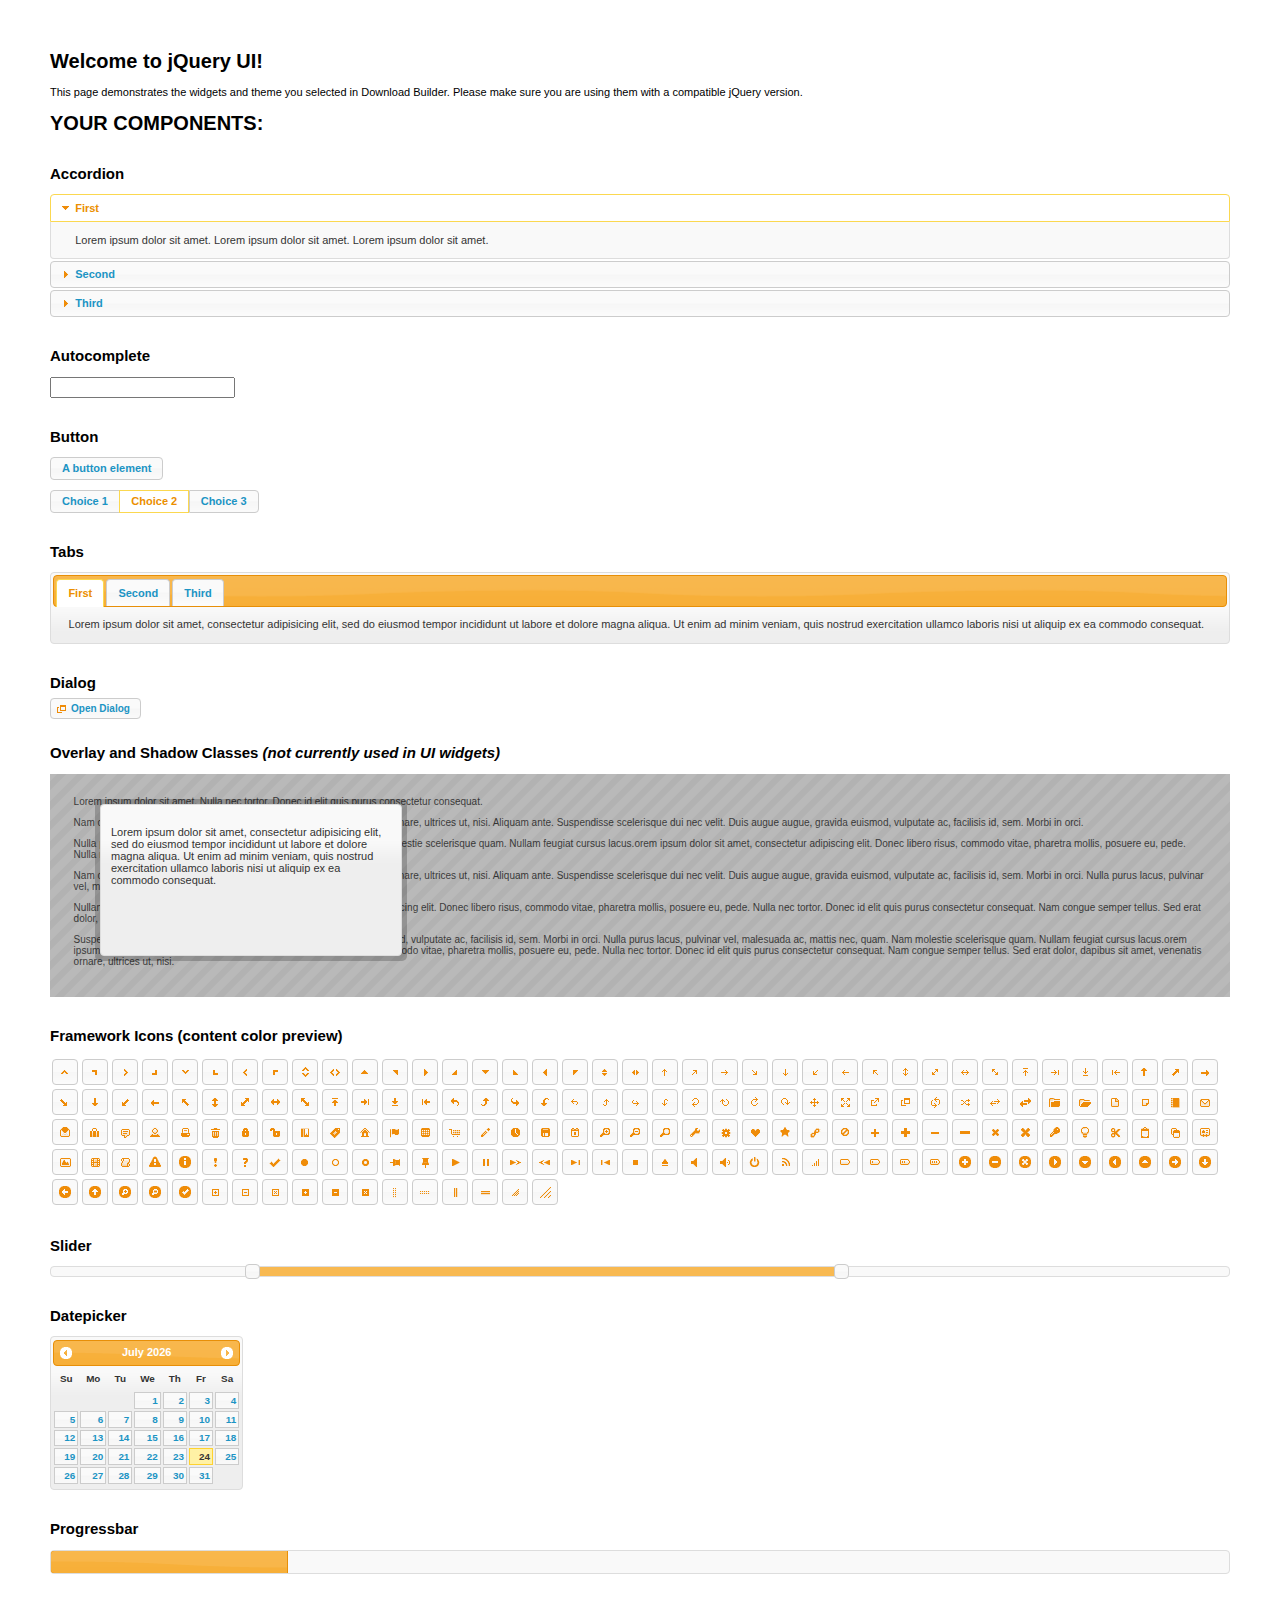
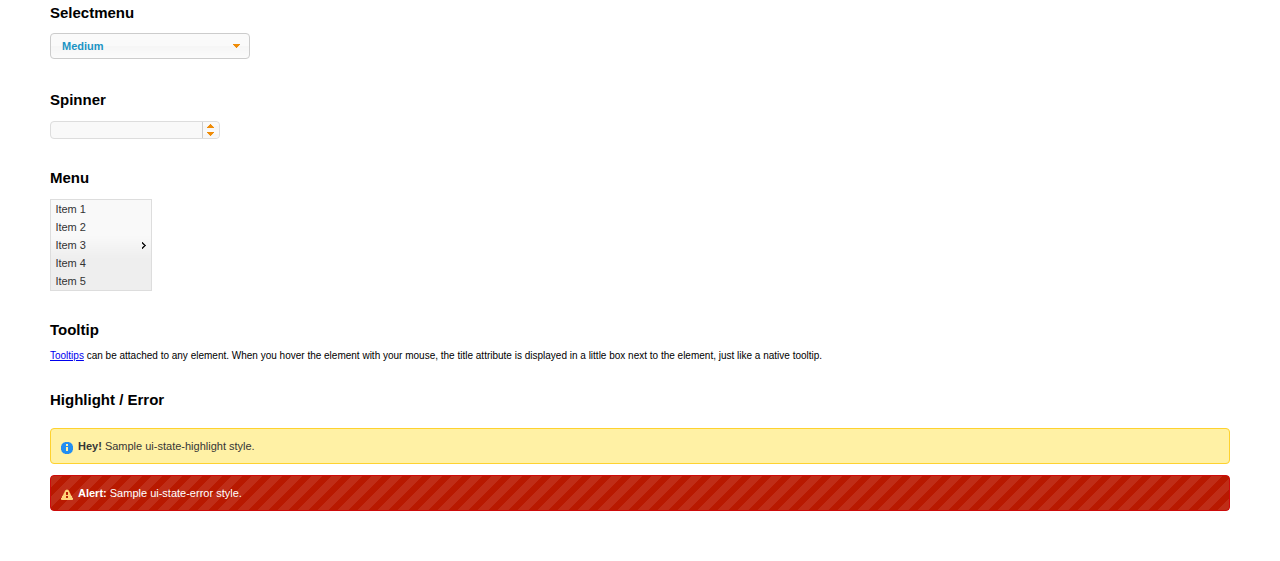
<file: js/jquery-ui/index.html>
<!doctype html>
<html lang="us">
<head>
	<meta charset="utf-8">
	<title>jQuery UI Example Page</title>
	<link href="jquery-ui.css" rel="stylesheet">
	<style>
	body{
		font: 62.5% "Trebuchet MS", sans-serif;
		margin: 50px;
	}
	.demoHeaders {
		margin-top: 2em;
	}
	#dialog-link {
		padding: .4em 1em .4em 20px;
		text-decoration: none;
		position: relative;
	}
	#dialog-link span.ui-icon {
		margin: 0 5px 0 0;
		position: absolute;
		left: .2em;
		top: 50%;
		margin-top: -8px;
	}
	#icons {
		margin: 0;
		padding: 0;
	}
	#icons li {
		margin: 2px;
		position: relative;
		padding: 4px 0;
		cursor: pointer;
		float: left;
		list-style: none;
	}
	#icons span.ui-icon {
		float: left;
		margin: 0 4px;
	}
	.fakewindowcontain .ui-widget-overlay {
		position: absolute;
	}
	select {
		width: 200px;
	}
	</style>
</head>
<body>

<h1>Welcome to jQuery UI!</h1>

<div class="ui-widget">
	<p>This page demonstrates the widgets and theme you selected in Download Builder. Please make sure you are using them with a compatible jQuery version.</p>
</div>

<h1>YOUR COMPONENTS:</h1>


<!-- Accordion -->
<h2 class="demoHeaders">Accordion</h2>
<div id="accordion">
	<h3>First</h3>
	<div>Lorem ipsum dolor sit amet. Lorem ipsum dolor sit amet. Lorem ipsum dolor sit amet.</div>
	<h3>Second</h3>
	<div>Phasellus mattis tincidunt nibh.</div>
	<h3>Third</h3>
	<div>Nam dui erat, auctor a, dignissim quis.</div>
</div>



<!-- Autocomplete -->
<h2 class="demoHeaders">Autocomplete</h2>
<div>
	<input id="autocomplete" title="type &quot;a&quot;">
</div>



<!-- Button -->
<h2 class="demoHeaders">Button</h2>
<button id="button">A button element</button>
<form style="margin-top: 1em;">
	<div id="radioset">
		<input type="radio" id="radio1" name="radio"><label for="radio1">Choice 1</label>
		<input type="radio" id="radio2" name="radio" checked="checked"><label for="radio2">Choice 2</label>
		<input type="radio" id="radio3" name="radio"><label for="radio3">Choice 3</label>
	</div>
</form>



<!-- Tabs -->
<h2 class="demoHeaders">Tabs</h2>
<div id="tabs">
	<ul>
		<li><a href="#tabs-1">First</a></li>
		<li><a href="#tabs-2">Second</a></li>
		<li><a href="#tabs-3">Third</a></li>
	</ul>
	<div id="tabs-1">Lorem ipsum dolor sit amet, consectetur adipisicing elit, sed do eiusmod tempor incididunt ut labore et dolore magna aliqua. Ut enim ad minim veniam, quis nostrud exercitation ullamco laboris nisi ut aliquip ex ea commodo consequat.</div>
	<div id="tabs-2">Phasellus mattis tincidunt nibh. Cras orci urna, blandit id, pretium vel, aliquet ornare, felis. Maecenas scelerisque sem non nisl. Fusce sed lorem in enim dictum bibendum.</div>
	<div id="tabs-3">Nam dui erat, auctor a, dignissim quis, sollicitudin eu, felis. Pellentesque nisi urna, interdum eget, sagittis et, consequat vestibulum, lacus. Mauris porttitor ullamcorper augue.</div>
</div>



<!-- Dialog NOTE: Dialog is not generated by UI in this demo so it can be visually styled in themeroller-->
<h2 class="demoHeaders">Dialog</h2>
<p><a href="#" id="dialog-link" class="ui-state-default ui-corner-all"><span class="ui-icon ui-icon-newwin"></span>Open Dialog</a></p>

<h2 class="demoHeaders">Overlay and Shadow Classes <em>(not currently used in UI widgets)</em></h2>
<div style="position: relative; width: 96%; height: 200px; padding:1% 2%; overflow:hidden;" class="fakewindowcontain">
	<p>Lorem ipsum dolor sit amet,  Nulla nec tortor. Donec id elit quis purus consectetur consequat. </p><p>Nam congue semper tellus. Sed erat dolor, dapibus sit amet, venenatis ornare, ultrices ut, nisi. Aliquam ante. Suspendisse scelerisque dui nec velit. Duis augue augue, gravida euismod, vulputate ac, facilisis id, sem. Morbi in orci. </p><p>Nulla purus lacus, pulvinar vel, malesuada ac, mattis nec, quam. Nam molestie scelerisque quam. Nullam feugiat cursus lacus.orem ipsum dolor sit amet, consectetur adipiscing elit. Donec libero risus, commodo vitae, pharetra mollis, posuere eu, pede. Nulla nec tortor. Donec id elit quis purus consectetur consequat. </p><p>Nam congue semper tellus. Sed erat dolor, dapibus sit amet, venenatis ornare, ultrices ut, nisi. Aliquam ante. Suspendisse scelerisque dui nec velit. Duis augue augue, gravida euismod, vulputate ac, facilisis id, sem. Morbi in orci. Nulla purus lacus, pulvinar vel, malesuada ac, mattis nec, quam. Nam molestie scelerisque quam. </p><p>Nullam feugiat cursus lacus.orem ipsum dolor sit amet, consectetur adipiscing elit. Donec libero risus, commodo vitae, pharetra mollis, posuere eu, pede. Nulla nec tortor. Donec id elit quis purus consectetur consequat. Nam congue semper tellus. Sed erat dolor, dapibus sit amet, venenatis ornare, ultrices ut, nisi. Aliquam ante. </p><p>Suspendisse scelerisque dui nec velit. Duis augue augue, gravida euismod, vulputate ac, facilisis id, sem. Morbi in orci. Nulla purus lacus, pulvinar vel, malesuada ac, mattis nec, quam. Nam molestie scelerisque quam. Nullam feugiat cursus lacus.orem ipsum dolor sit amet, consectetur adipiscing elit. Donec libero risus, commodo vitae, pharetra mollis, posuere eu, pede. Nulla nec tortor. Donec id elit quis purus consectetur consequat. Nam congue semper tellus. Sed erat dolor, dapibus sit amet, venenatis ornare, ultrices ut, nisi. </p>

	<!-- ui-dialog -->
	<div class="ui-overlay"><div class="ui-widget-overlay"></div><div class="ui-widget-shadow ui-corner-all" style="width: 302px; height: 152px; position: absolute; left: 50px; top: 30px;"></div></div>
	<div style="position: absolute; width: 280px; height: 130px;left: 50px; top: 30px; padding: 10px;" class="ui-widget ui-widget-content ui-corner-all">
		<div class="ui-dialog-content ui-widget-content" style="background: none; border: 0;">
			<p>Lorem ipsum dolor sit amet, consectetur adipisicing elit, sed do eiusmod tempor incididunt ut labore et dolore magna aliqua. Ut enim ad minim veniam, quis nostrud exercitation ullamco laboris nisi ut aliquip ex ea commodo consequat.</p>
		</div>
	</div>

</div>

<!-- ui-dialog -->
<div id="dialog" title="Dialog Title">
	<p>Lorem ipsum dolor sit amet, consectetur adipisicing elit, sed do eiusmod tempor incididunt ut labore et dolore magna aliqua. Ut enim ad minim veniam, quis nostrud exercitation ullamco laboris nisi ut aliquip ex ea commodo consequat.</p>
</div>



<h2 class="demoHeaders">Framework Icons (content color preview)</h2>
<ul id="icons" class="ui-widget ui-helper-clearfix">
	<li class="ui-state-default ui-corner-all" title=".ui-icon-carat-1-n"><span class="ui-icon ui-icon-carat-1-n"></span></li>
	<li class="ui-state-default ui-corner-all" title=".ui-icon-carat-1-ne"><span class="ui-icon ui-icon-carat-1-ne"></span></li>
	<li class="ui-state-default ui-corner-all" title=".ui-icon-carat-1-e"><span class="ui-icon ui-icon-carat-1-e"></span></li>
	<li class="ui-state-default ui-corner-all" title=".ui-icon-carat-1-se"><span class="ui-icon ui-icon-carat-1-se"></span></li>
	<li class="ui-state-default ui-corner-all" title=".ui-icon-carat-1-s"><span class="ui-icon ui-icon-carat-1-s"></span></li>
	<li class="ui-state-default ui-corner-all" title=".ui-icon-carat-1-sw"><span class="ui-icon ui-icon-carat-1-sw"></span></li>
	<li class="ui-state-default ui-corner-all" title=".ui-icon-carat-1-w"><span class="ui-icon ui-icon-carat-1-w"></span></li>
	<li class="ui-state-default ui-corner-all" title=".ui-icon-carat-1-nw"><span class="ui-icon ui-icon-carat-1-nw"></span></li>
	<li class="ui-state-default ui-corner-all" title=".ui-icon-carat-2-n-s"><span class="ui-icon ui-icon-carat-2-n-s"></span></li>
	<li class="ui-state-default ui-corner-all" title=".ui-icon-carat-2-e-w"><span class="ui-icon ui-icon-carat-2-e-w"></span></li>
	<li class="ui-state-default ui-corner-all" title=".ui-icon-triangle-1-n"><span class="ui-icon ui-icon-triangle-1-n"></span></li>
	<li class="ui-state-default ui-corner-all" title=".ui-icon-triangle-1-ne"><span class="ui-icon ui-icon-triangle-1-ne"></span></li>
	<li class="ui-state-default ui-corner-all" title=".ui-icon-triangle-1-e"><span class="ui-icon ui-icon-triangle-1-e"></span></li>
	<li class="ui-state-default ui-corner-all" title=".ui-icon-triangle-1-se"><span class="ui-icon ui-icon-triangle-1-se"></span></li>
	<li class="ui-state-default ui-corner-all" title=".ui-icon-triangle-1-s"><span class="ui-icon ui-icon-triangle-1-s"></span></li>
	<li class="ui-state-default ui-corner-all" title=".ui-icon-triangle-1-sw"><span class="ui-icon ui-icon-triangle-1-sw"></span></li>
	<li class="ui-state-default ui-corner-all" title=".ui-icon-triangle-1-w"><span class="ui-icon ui-icon-triangle-1-w"></span></li>
	<li class="ui-state-default ui-corner-all" title=".ui-icon-triangle-1-nw"><span class="ui-icon ui-icon-triangle-1-nw"></span></li>
	<li class="ui-state-default ui-corner-all" title=".ui-icon-triangle-2-n-s"><span class="ui-icon ui-icon-triangle-2-n-s"></span></li>
	<li class="ui-state-default ui-corner-all" title=".ui-icon-triangle-2-e-w"><span class="ui-icon ui-icon-triangle-2-e-w"></span></li>
	<li class="ui-state-default ui-corner-all" title=".ui-icon-arrow-1-n"><span class="ui-icon ui-icon-arrow-1-n"></span></li>
	<li class="ui-state-default ui-corner-all" title=".ui-icon-arrow-1-ne"><span class="ui-icon ui-icon-arrow-1-ne"></span></li>
	<li class="ui-state-default ui-corner-all" title=".ui-icon-arrow-1-e"><span class="ui-icon ui-icon-arrow-1-e"></span></li>
	<li class="ui-state-default ui-corner-all" title=".ui-icon-arrow-1-se"><span class="ui-icon ui-icon-arrow-1-se"></span></li>
	<li class="ui-state-default ui-corner-all" title=".ui-icon-arrow-1-s"><span class="ui-icon ui-icon-arrow-1-s"></span></li>
	<li class="ui-state-default ui-corner-all" title=".ui-icon-arrow-1-sw"><span class="ui-icon ui-icon-arrow-1-sw"></span></li>
	<li class="ui-state-default ui-corner-all" title=".ui-icon-arrow-1-w"><span class="ui-icon ui-icon-arrow-1-w"></span></li>
	<li class="ui-state-default ui-corner-all" title=".ui-icon-arrow-1-nw"><span class="ui-icon ui-icon-arrow-1-nw"></span></li>
	<li class="ui-state-default ui-corner-all" title=".ui-icon-arrow-2-n-s"><span class="ui-icon ui-icon-arrow-2-n-s"></span></li>
	<li class="ui-state-default ui-corner-all" title=".ui-icon-arrow-2-ne-sw"><span class="ui-icon ui-icon-arrow-2-ne-sw"></span></li>
	<li class="ui-state-default ui-corner-all" title=".ui-icon-arrow-2-e-w"><span class="ui-icon ui-icon-arrow-2-e-w"></span></li>
	<li class="ui-state-default ui-corner-all" title=".ui-icon-arrow-2-se-nw"><span class="ui-icon ui-icon-arrow-2-se-nw"></span></li>
	<li class="ui-state-default ui-corner-all" title=".ui-icon-arrowstop-1-n"><span class="ui-icon ui-icon-arrowstop-1-n"></span></li>
	<li class="ui-state-default ui-corner-all" title=".ui-icon-arrowstop-1-e"><span class="ui-icon ui-icon-arrowstop-1-e"></span></li>
	<li class="ui-state-default ui-corner-all" title=".ui-icon-arrowstop-1-s"><span class="ui-icon ui-icon-arrowstop-1-s"></span></li>
	<li class="ui-state-default ui-corner-all" title=".ui-icon-arrowstop-1-w"><span class="ui-icon ui-icon-arrowstop-1-w"></span></li>
	<li class="ui-state-default ui-corner-all" title=".ui-icon-arrowthick-1-n"><span class="ui-icon ui-icon-arrowthick-1-n"></span></li>
	<li class="ui-state-default ui-corner-all" title=".ui-icon-arrowthick-1-ne"><span class="ui-icon ui-icon-arrowthick-1-ne"></span></li>
	<li class="ui-state-default ui-corner-all" title=".ui-icon-arrowthick-1-e"><span class="ui-icon ui-icon-arrowthick-1-e"></span></li>
	<li class="ui-state-default ui-corner-all" title=".ui-icon-arrowthick-1-se"><span class="ui-icon ui-icon-arrowthick-1-se"></span></li>
	<li class="ui-state-default ui-corner-all" title=".ui-icon-arrowthick-1-s"><span class="ui-icon ui-icon-arrowthick-1-s"></span></li>
	<li class="ui-state-default ui-corner-all" title=".ui-icon-arrowthick-1-sw"><span class="ui-icon ui-icon-arrowthick-1-sw"></span></li>
	<li class="ui-state-default ui-corner-all" title=".ui-icon-arrowthick-1-w"><span class="ui-icon ui-icon-arrowthick-1-w"></span></li>
	<li class="ui-state-default ui-corner-all" title=".ui-icon-arrowthick-1-nw"><span class="ui-icon ui-icon-arrowthick-1-nw"></span></li>
	<li class="ui-state-default ui-corner-all" title=".ui-icon-arrowthick-2-n-s"><span class="ui-icon ui-icon-arrowthick-2-n-s"></span></li>
	<li class="ui-state-default ui-corner-all" title=".ui-icon-arrowthick-2-ne-sw"><span class="ui-icon ui-icon-arrowthick-2-ne-sw"></span></li>
	<li class="ui-state-default ui-corner-all" title=".ui-icon-arrowthick-2-e-w"><span class="ui-icon ui-icon-arrowthick-2-e-w"></span></li>
	<li class="ui-state-default ui-corner-all" title=".ui-icon-arrowthick-2-se-nw"><span class="ui-icon ui-icon-arrowthick-2-se-nw"></span></li>
	<li class="ui-state-default ui-corner-all" title=".ui-icon-arrowthickstop-1-n"><span class="ui-icon ui-icon-arrowthickstop-1-n"></span></li>
	<li class="ui-state-default ui-corner-all" title=".ui-icon-arrowthickstop-1-e"><span class="ui-icon ui-icon-arrowthickstop-1-e"></span></li>
	<li class="ui-state-default ui-corner-all" title=".ui-icon-arrowthickstop-1-s"><span class="ui-icon ui-icon-arrowthickstop-1-s"></span></li>
	<li class="ui-state-default ui-corner-all" title=".ui-icon-arrowthickstop-1-w"><span class="ui-icon ui-icon-arrowthickstop-1-w"></span></li>
	<li class="ui-state-default ui-corner-all" title=".ui-icon-arrowreturnthick-1-w"><span class="ui-icon ui-icon-arrowreturnthick-1-w"></span></li>
	<li class="ui-state-default ui-corner-all" title=".ui-icon-arrowreturnthick-1-n"><span class="ui-icon ui-icon-arrowreturnthick-1-n"></span></li>
	<li class="ui-state-default ui-corner-all" title=".ui-icon-arrowreturnthick-1-e"><span class="ui-icon ui-icon-arrowreturnthick-1-e"></span></li>
	<li class="ui-state-default ui-corner-all" title=".ui-icon-arrowreturnthick-1-s"><span class="ui-icon ui-icon-arrowreturnthick-1-s"></span></li>
	<li class="ui-state-default ui-corner-all" title=".ui-icon-arrowreturn-1-w"><span class="ui-icon ui-icon-arrowreturn-1-w"></span></li>
	<li class="ui-state-default ui-corner-all" title=".ui-icon-arrowreturn-1-n"><span class="ui-icon ui-icon-arrowreturn-1-n"></span></li>
	<li class="ui-state-default ui-corner-all" title=".ui-icon-arrowreturn-1-e"><span class="ui-icon ui-icon-arrowreturn-1-e"></span></li>
	<li class="ui-state-default ui-corner-all" title=".ui-icon-arrowreturn-1-s"><span class="ui-icon ui-icon-arrowreturn-1-s"></span></li>
	<li class="ui-state-default ui-corner-all" title=".ui-icon-arrowrefresh-1-w"><span class="ui-icon ui-icon-arrowrefresh-1-w"></span></li>
	<li class="ui-state-default ui-corner-all" title=".ui-icon-arrowrefresh-1-n"><span class="ui-icon ui-icon-arrowrefresh-1-n"></span></li>
	<li class="ui-state-default ui-corner-all" title=".ui-icon-arrowrefresh-1-e"><span class="ui-icon ui-icon-arrowrefresh-1-e"></span></li>
	<li class="ui-state-default ui-corner-all" title=".ui-icon-arrowrefresh-1-s"><span class="ui-icon ui-icon-arrowrefresh-1-s"></span></li>
	<li class="ui-state-default ui-corner-all" title=".ui-icon-arrow-4"><span class="ui-icon ui-icon-arrow-4"></span></li>
	<li class="ui-state-default ui-corner-all" title=".ui-icon-arrow-4-diag"><span class="ui-icon ui-icon-arrow-4-diag"></span></li>
	<li class="ui-state-default ui-corner-all" title=".ui-icon-extlink"><span class="ui-icon ui-icon-extlink"></span></li>
	<li class="ui-state-default ui-corner-all" title=".ui-icon-newwin"><span class="ui-icon ui-icon-newwin"></span></li>
	<li class="ui-state-default ui-corner-all" title=".ui-icon-refresh"><span class="ui-icon ui-icon-refresh"></span></li>
	<li class="ui-state-default ui-corner-all" title=".ui-icon-shuffle"><span class="ui-icon ui-icon-shuffle"></span></li>
	<li class="ui-state-default ui-corner-all" title=".ui-icon-transfer-e-w"><span class="ui-icon ui-icon-transfer-e-w"></span></li>
	<li class="ui-state-default ui-corner-all" title=".ui-icon-transferthick-e-w"><span class="ui-icon ui-icon-transferthick-e-w"></span></li>
	<li class="ui-state-default ui-corner-all" title=".ui-icon-folder-collapsed"><span class="ui-icon ui-icon-folder-collapsed"></span></li>
	<li class="ui-state-default ui-corner-all" title=".ui-icon-folder-open"><span class="ui-icon ui-icon-folder-open"></span></li>
	<li class="ui-state-default ui-corner-all" title=".ui-icon-document"><span class="ui-icon ui-icon-document"></span></li>
	<li class="ui-state-default ui-corner-all" title=".ui-icon-document-b"><span class="ui-icon ui-icon-document-b"></span></li>
	<li class="ui-state-default ui-corner-all" title=".ui-icon-note"><span class="ui-icon ui-icon-note"></span></li>
	<li class="ui-state-default ui-corner-all" title=".ui-icon-mail-closed"><span class="ui-icon ui-icon-mail-closed"></span></li>
	<li class="ui-state-default ui-corner-all" title=".ui-icon-mail-open"><span class="ui-icon ui-icon-mail-open"></span></li>
	<li class="ui-state-default ui-corner-all" title=".ui-icon-suitcase"><span class="ui-icon ui-icon-suitcase"></span></li>
	<li class="ui-state-default ui-corner-all" title=".ui-icon-comment"><span class="ui-icon ui-icon-comment"></span></li>
	<li class="ui-state-default ui-corner-all" title=".ui-icon-person"><span class="ui-icon ui-icon-person"></span></li>
	<li class="ui-state-default ui-corner-all" title=".ui-icon-print"><span class="ui-icon ui-icon-print"></span></li>
	<li class="ui-state-default ui-corner-all" title=".ui-icon-trash"><span class="ui-icon ui-icon-trash"></span></li>
	<li class="ui-state-default ui-corner-all" title=".ui-icon-locked"><span class="ui-icon ui-icon-locked"></span></li>
	<li class="ui-state-default ui-corner-all" title=".ui-icon-unlocked"><span class="ui-icon ui-icon-unlocked"></span></li>
	<li class="ui-state-default ui-corner-all" title=".ui-icon-bookmark"><span class="ui-icon ui-icon-bookmark"></span></li>
	<li class="ui-state-default ui-corner-all" title=".ui-icon-tag"><span class="ui-icon ui-icon-tag"></span></li>
	<li class="ui-state-default ui-corner-all" title=".ui-icon-home"><span class="ui-icon ui-icon-home"></span></li>
	<li class="ui-state-default ui-corner-all" title=".ui-icon-flag"><span class="ui-icon ui-icon-flag"></span></li>
	<li class="ui-state-default ui-corner-all" title=".ui-icon-calculator"><span class="ui-icon ui-icon-calculator"></span></li>
	<li class="ui-state-default ui-corner-all" title=".ui-icon-cart"><span class="ui-icon ui-icon-cart"></span></li>
	<li class="ui-state-default ui-corner-all" title=".ui-icon-pencil"><span class="ui-icon ui-icon-pencil"></span></li>
	<li class="ui-state-default ui-corner-all" title=".ui-icon-clock"><span class="ui-icon ui-icon-clock"></span></li>
	<li class="ui-state-default ui-corner-all" title=".ui-icon-disk"><span class="ui-icon ui-icon-disk"></span></li>
	<li class="ui-state-default ui-corner-all" title=".ui-icon-calendar"><span class="ui-icon ui-icon-calendar"></span></li>
	<li class="ui-state-default ui-corner-all" title=".ui-icon-zoomin"><span class="ui-icon ui-icon-zoomin"></span></li>
	<li class="ui-state-default ui-corner-all" title=".ui-icon-zoomout"><span class="ui-icon ui-icon-zoomout"></span></li>
	<li class="ui-state-default ui-corner-all" title=".ui-icon-search"><span class="ui-icon ui-icon-search"></span></li>
	<li class="ui-state-default ui-corner-all" title=".ui-icon-wrench"><span class="ui-icon ui-icon-wrench"></span></li>
	<li class="ui-state-default ui-corner-all" title=".ui-icon-gear"><span class="ui-icon ui-icon-gear"></span></li>
	<li class="ui-state-default ui-corner-all" title=".ui-icon-heart"><span class="ui-icon ui-icon-heart"></span></li>
	<li class="ui-state-default ui-corner-all" title=".ui-icon-star"><span class="ui-icon ui-icon-star"></span></li>
	<li class="ui-state-default ui-corner-all" title=".ui-icon-link"><span class="ui-icon ui-icon-link"></span></li>
	<li class="ui-state-default ui-corner-all" title=".ui-icon-cancel"><span class="ui-icon ui-icon-cancel"></span></li>
	<li class="ui-state-default ui-corner-all" title=".ui-icon-plus"><span class="ui-icon ui-icon-plus"></span></li>
	<li class="ui-state-default ui-corner-all" title=".ui-icon-plusthick"><span class="ui-icon ui-icon-plusthick"></span></li>
	<li class="ui-state-default ui-corner-all" title=".ui-icon-minus"><span class="ui-icon ui-icon-minus"></span></li>
	<li class="ui-state-default ui-corner-all" title=".ui-icon-minusthick"><span class="ui-icon ui-icon-minusthick"></span></li>
	<li class="ui-state-default ui-corner-all" title=".ui-icon-close"><span class="ui-icon ui-icon-close"></span></li>
	<li class="ui-state-default ui-corner-all" title=".ui-icon-closethick"><span class="ui-icon ui-icon-closethick"></span></li>
	<li class="ui-state-default ui-corner-all" title=".ui-icon-key"><span class="ui-icon ui-icon-key"></span></li>
	<li class="ui-state-default ui-corner-all" title=".ui-icon-lightbulb"><span class="ui-icon ui-icon-lightbulb"></span></li>
	<li class="ui-state-default ui-corner-all" title=".ui-icon-scissors"><span class="ui-icon ui-icon-scissors"></span></li>
	<li class="ui-state-default ui-corner-all" title=".ui-icon-clipboard"><span class="ui-icon ui-icon-clipboard"></span></li>
	<li class="ui-state-default ui-corner-all" title=".ui-icon-copy"><span class="ui-icon ui-icon-copy"></span></li>
	<li class="ui-state-default ui-corner-all" title=".ui-icon-contact"><span class="ui-icon ui-icon-contact"></span></li>
	<li class="ui-state-default ui-corner-all" title=".ui-icon-image"><span class="ui-icon ui-icon-image"></span></li>
	<li class="ui-state-default ui-corner-all" title=".ui-icon-video"><span class="ui-icon ui-icon-video"></span></li>
	<li class="ui-state-default ui-corner-all" title=".ui-icon-script"><span class="ui-icon ui-icon-script"></span></li>
	<li class="ui-state-default ui-corner-all" title=".ui-icon-alert"><span class="ui-icon ui-icon-alert"></span></li>
	<li class="ui-state-default ui-corner-all" title=".ui-icon-info"><span class="ui-icon ui-icon-info"></span></li>
	<li class="ui-state-default ui-corner-all" title=".ui-icon-notice"><span class="ui-icon ui-icon-notice"></span></li>
	<li class="ui-state-default ui-corner-all" title=".ui-icon-help"><span class="ui-icon ui-icon-help"></span></li>
	<li class="ui-state-default ui-corner-all" title=".ui-icon-check"><span class="ui-icon ui-icon-check"></span></li>
	<li class="ui-state-default ui-corner-all" title=".ui-icon-bullet"><span class="ui-icon ui-icon-bullet"></span></li>
	<li class="ui-state-default ui-corner-all" title=".ui-icon-radio-off"><span class="ui-icon ui-icon-radio-off"></span></li>
	<li class="ui-state-default ui-corner-all" title=".ui-icon-radio-on"><span class="ui-icon ui-icon-radio-on"></span></li>
	<li class="ui-state-default ui-corner-all" title=".ui-icon-pin-w"><span class="ui-icon ui-icon-pin-w"></span></li>
	<li class="ui-state-default ui-corner-all" title=".ui-icon-pin-s"><span class="ui-icon ui-icon-pin-s"></span></li>
	<li class="ui-state-default ui-corner-all" title=".ui-icon-play"><span class="ui-icon ui-icon-play"></span></li>
	<li class="ui-state-default ui-corner-all" title=".ui-icon-pause"><span class="ui-icon ui-icon-pause"></span></li>
	<li class="ui-state-default ui-corner-all" title=".ui-icon-seek-next"><span class="ui-icon ui-icon-seek-next"></span></li>
	<li class="ui-state-default ui-corner-all" title=".ui-icon-seek-prev"><span class="ui-icon ui-icon-seek-prev"></span></li>
	<li class="ui-state-default ui-corner-all" title=".ui-icon-seek-end"><span class="ui-icon ui-icon-seek-end"></span></li>
	<li class="ui-state-default ui-corner-all" title=".ui-icon-seek-first"><span class="ui-icon ui-icon-seek-first"></span></li>
	<li class="ui-state-default ui-corner-all" title=".ui-icon-stop"><span class="ui-icon ui-icon-stop"></span></li>
	<li class="ui-state-default ui-corner-all" title=".ui-icon-eject"><span class="ui-icon ui-icon-eject"></span></li>
	<li class="ui-state-default ui-corner-all" title=".ui-icon-volume-off"><span class="ui-icon ui-icon-volume-off"></span></li>
	<li class="ui-state-default ui-corner-all" title=".ui-icon-volume-on"><span class="ui-icon ui-icon-volume-on"></span></li>
	<li class="ui-state-default ui-corner-all" title=".ui-icon-power"><span class="ui-icon ui-icon-power"></span></li>
	<li class="ui-state-default ui-corner-all" title=".ui-icon-signal-diag"><span class="ui-icon ui-icon-signal-diag"></span></li>
	<li class="ui-state-default ui-corner-all" title=".ui-icon-signal"><span class="ui-icon ui-icon-signal"></span></li>
	<li class="ui-state-default ui-corner-all" title=".ui-icon-battery-0"><span class="ui-icon ui-icon-battery-0"></span></li>
	<li class="ui-state-default ui-corner-all" title=".ui-icon-battery-1"><span class="ui-icon ui-icon-battery-1"></span></li>
	<li class="ui-state-default ui-corner-all" title=".ui-icon-battery-2"><span class="ui-icon ui-icon-battery-2"></span></li>
	<li class="ui-state-default ui-corner-all" title=".ui-icon-battery-3"><span class="ui-icon ui-icon-battery-3"></span></li>
	<li class="ui-state-default ui-corner-all" title=".ui-icon-circle-plus"><span class="ui-icon ui-icon-circle-plus"></span></li>
	<li class="ui-state-default ui-corner-all" title=".ui-icon-circle-minus"><span class="ui-icon ui-icon-circle-minus"></span></li>
	<li class="ui-state-default ui-corner-all" title=".ui-icon-circle-close"><span class="ui-icon ui-icon-circle-close"></span></li>
	<li class="ui-state-default ui-corner-all" title=".ui-icon-circle-triangle-e"><span class="ui-icon ui-icon-circle-triangle-e"></span></li>
	<li class="ui-state-default ui-corner-all" title=".ui-icon-circle-triangle-s"><span class="ui-icon ui-icon-circle-triangle-s"></span></li>
	<li class="ui-state-default ui-corner-all" title=".ui-icon-circle-triangle-w"><span class="ui-icon ui-icon-circle-triangle-w"></span></li>
	<li class="ui-state-default ui-corner-all" title=".ui-icon-circle-triangle-n"><span class="ui-icon ui-icon-circle-triangle-n"></span></li>
	<li class="ui-state-default ui-corner-all" title=".ui-icon-circle-arrow-e"><span class="ui-icon ui-icon-circle-arrow-e"></span></li>
	<li class="ui-state-default ui-corner-all" title=".ui-icon-circle-arrow-s"><span class="ui-icon ui-icon-circle-arrow-s"></span></li>
	<li class="ui-state-default ui-corner-all" title=".ui-icon-circle-arrow-w"><span class="ui-icon ui-icon-circle-arrow-w"></span></li>
	<li class="ui-state-default ui-corner-all" title=".ui-icon-circle-arrow-n"><span class="ui-icon ui-icon-circle-arrow-n"></span></li>
	<li class="ui-state-default ui-corner-all" title=".ui-icon-circle-zoomin"><span class="ui-icon ui-icon-circle-zoomin"></span></li>
	<li class="ui-state-default ui-corner-all" title=".ui-icon-circle-zoomout"><span class="ui-icon ui-icon-circle-zoomout"></span></li>
	<li class="ui-state-default ui-corner-all" title=".ui-icon-circle-check"><span class="ui-icon ui-icon-circle-check"></span></li>
	<li class="ui-state-default ui-corner-all" title=".ui-icon-circlesmall-plus"><span class="ui-icon ui-icon-circlesmall-plus"></span></li>
	<li class="ui-state-default ui-corner-all" title=".ui-icon-circlesmall-minus"><span class="ui-icon ui-icon-circlesmall-minus"></span></li>
	<li class="ui-state-default ui-corner-all" title=".ui-icon-circlesmall-close"><span class="ui-icon ui-icon-circlesmall-close"></span></li>
	<li class="ui-state-default ui-corner-all" title=".ui-icon-squaresmall-plus"><span class="ui-icon ui-icon-squaresmall-plus"></span></li>
	<li class="ui-state-default ui-corner-all" title=".ui-icon-squaresmall-minus"><span class="ui-icon ui-icon-squaresmall-minus"></span></li>
	<li class="ui-state-default ui-corner-all" title=".ui-icon-squaresmall-close"><span class="ui-icon ui-icon-squaresmall-close"></span></li>
	<li class="ui-state-default ui-corner-all" title=".ui-icon-grip-dotted-vertical"><span class="ui-icon ui-icon-grip-dotted-vertical"></span></li>
	<li class="ui-state-default ui-corner-all" title=".ui-icon-grip-dotted-horizontal"><span class="ui-icon ui-icon-grip-dotted-horizontal"></span></li>
	<li class="ui-state-default ui-corner-all" title=".ui-icon-grip-solid-vertical"><span class="ui-icon ui-icon-grip-solid-vertical"></span></li>
	<li class="ui-state-default ui-corner-all" title=".ui-icon-grip-solid-horizontal"><span class="ui-icon ui-icon-grip-solid-horizontal"></span></li>
	<li class="ui-state-default ui-corner-all" title=".ui-icon-gripsmall-diagonal-se"><span class="ui-icon ui-icon-gripsmall-diagonal-se"></span></li>
	<li class="ui-state-default ui-corner-all" title=".ui-icon-grip-diagonal-se"><span class="ui-icon ui-icon-grip-diagonal-se"></span></li>
</ul>


<!-- Slider -->
<h2 class="demoHeaders">Slider</h2>
<div id="slider"></div>



<!-- Datepicker -->
<h2 class="demoHeaders">Datepicker</h2>
<div id="datepicker"></div>



<!-- Progressbar -->
<h2 class="demoHeaders">Progressbar</h2>
<div id="progressbar"></div>



<!-- Progressbar -->
<h2 class="demoHeaders">Selectmenu</h2>
<select id="selectmenu">
	<option>Slower</option>
	<option>Slow</option>
	<option selected="selected">Medium</option>
	<option>Fast</option>
	<option>Faster</option>
</select>



<!-- Spinner -->
<h2 class="demoHeaders">Spinner</h2>
<input id="spinner">



<!-- Menu -->
<h2 class="demoHeaders">Menu</h2>
<ul style="width:100px;" id="menu">
	<li>Item 1</li>
	<li>Item 2</li>
	<li>Item 3
		<ul>
			<li>Item 3-1</li>
			<li>Item 3-2</li>
			<li>Item 3-3</li>
			<li>Item 3-4</li>
			<li>Item 3-5</li>
		</ul>
	</li>
	<li>Item 4</li>
	<li>Item 5</li>
</ul>



<!-- Tooltip -->
<h2 class="demoHeaders">Tooltip</h2>
<p id="tooltip">
	<a href="#" title="That&apos;s what this widget is">Tooltips</a> can be attached to any element. When you hover
the element with your mouse, the title attribute is displayed in a little box next to the element, just like a native tooltip.
</p>


<!-- Highlight / Error -->
<h2 class="demoHeaders">Highlight / Error</h2>
<div class="ui-widget">
	<div class="ui-state-highlight ui-corner-all" style="margin-top: 20px; padding: 0 .7em;">
		<p><span class="ui-icon ui-icon-info" style="float: left; margin-right: .3em;"></span>
		<strong>Hey!</strong> Sample ui-state-highlight style.</p>
	</div>
</div>
<br>
<div class="ui-widget">
	<div class="ui-state-error ui-corner-all" style="padding: 0 .7em;">
		<p><span class="ui-icon ui-icon-alert" style="float: left; margin-right: .3em;"></span>
		<strong>Alert:</strong> Sample ui-state-error style.</p>
	</div>
</div>

<script src="external/jquery/jquery.js"></script>
<script src="jquery-ui.js"></script>
<script>

$( "#accordion" ).accordion();



var availableTags = [
	"ActionScript",
	"AppleScript",
	"Asp",
	"BASIC",
	"C",
	"C++",
	"Clojure",
	"COBOL",
	"ColdFusion",
	"Erlang",
	"Fortran",
	"Groovy",
	"Haskell",
	"Java",
	"JavaScript",
	"Lisp",
	"Perl",
	"PHP",
	"Python",
	"Ruby",
	"Scala",
	"Scheme"
];
$( "#autocomplete" ).autocomplete({
	source: availableTags
});



$( "#button" ).button();
$( "#radioset" ).buttonset();



$( "#tabs" ).tabs();



$( "#dialog" ).dialog({
	autoOpen: false,
	width: 400,
	buttons: [
		{
			text: "Ok",
			click: function() {
				$( this ).dialog( "close" );
			}
		},
		{
			text: "Cancel",
			click: function() {
				$( this ).dialog( "close" );
			}
		}
	]
});

// Link to open the dialog
$( "#dialog-link" ).click(function( event ) {
	$( "#dialog" ).dialog( "open" );
	event.preventDefault();
});



$( "#datepicker" ).datepicker({
	inline: true
});



$( "#slider" ).slider({
	range: true,
	values: [ 17, 67 ]
});



$( "#progressbar" ).progressbar({
	value: 20
});



$( "#spinner" ).spinner();



$( "#menu" ).menu();



$( "#tooltip" ).tooltip();



$( "#selectmenu" ).selectmenu();


// Hover states on the static widgets
$( "#dialog-link, #icons li" ).hover(
	function() {
		$( this ).addClass( "ui-state-hover" );
	},
	function() {
		$( this ).removeClass( "ui-state-hover" );
	}
);
</script>
</body>
</html>
</file>
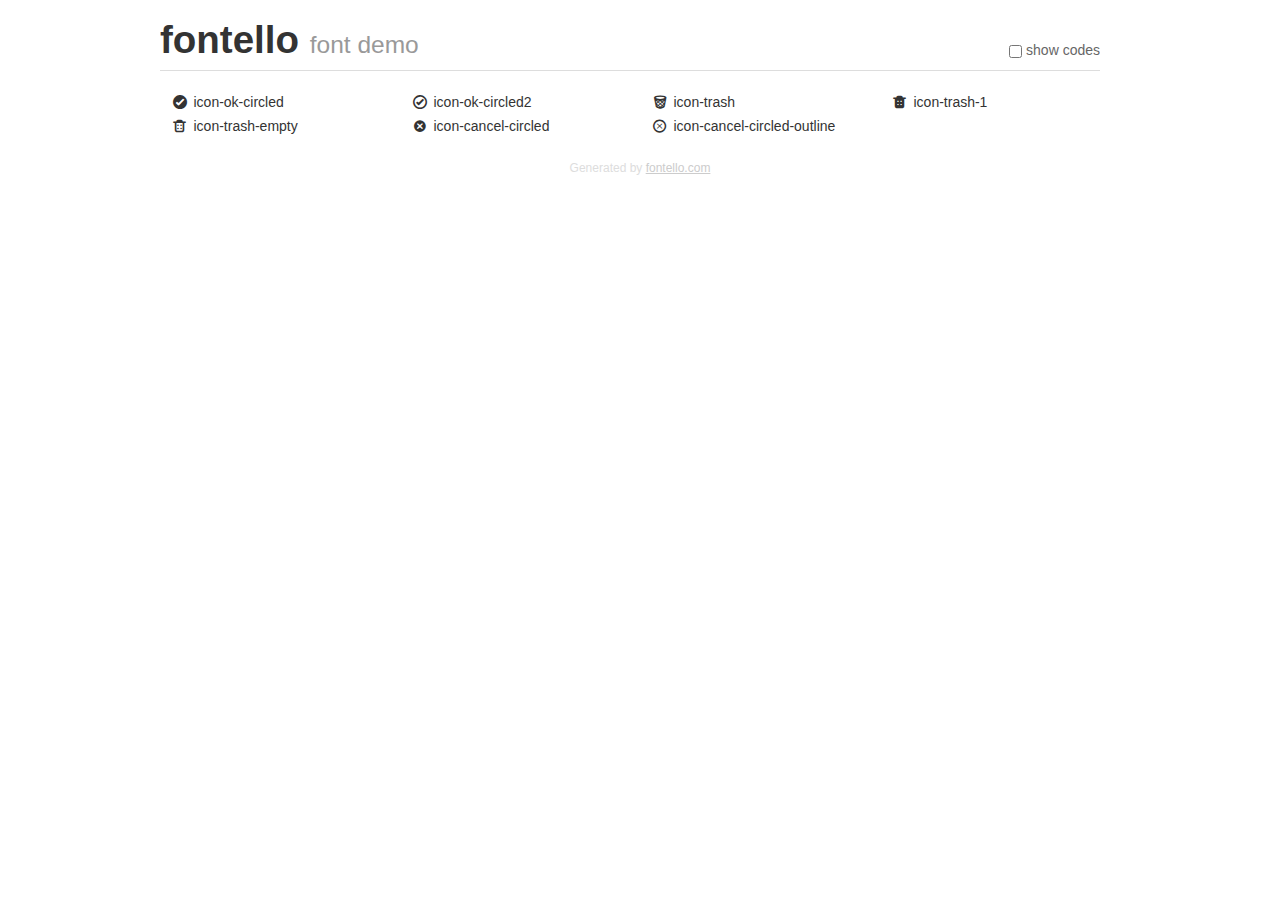
<file: img/fontello/demo.html>
<!DOCTYPE html>
<html>
  <head><!--[if lt IE 9]><script language="javascript" type="text/javascript" src="//html5shim.googlecode.com/svn/trunk/html5.js"></script><![endif]-->
    <meta charset="UTF-8"><style>/*
 * Bootstrap v2.2.1
 *
 * Copyright 2012 Twitter, Inc
 * Licensed under the Apache License v2.0
 * http://www.apache.org/licenses/LICENSE-2.0
 *
 * Designed and built with all the love in the world @twitter by @mdo and @fat.
 */
.clearfix {
  *zoom: 1;
}
.clearfix:before,
.clearfix:after {
  display: table;
  content: "";
  line-height: 0;
}
.clearfix:after {
  clear: both;
}
html {
  font-size: 100%;
  -webkit-text-size-adjust: 100%;
  -ms-text-size-adjust: 100%;
}
a:focus {
  outline: thin dotted #333;
  outline: 5px auto -webkit-focus-ring-color;
  outline-offset: -2px;
}
a:hover,
a:active {
  outline: 0;
}
button,
input,
select,
textarea {
  margin: 0;
  font-size: 100%;
  vertical-align: middle;
}
button,
input {
  *overflow: visible;
  line-height: normal;
}
button::-moz-focus-inner,
input::-moz-focus-inner {
  padding: 0;
  border: 0;
}
body {
  margin: 0;
  font-family: "Helvetica Neue", Helvetica, Arial, sans-serif;
  font-size: 14px;
  line-height: 20px;
  color: #333;
  background-color: #fff;
}
a {
  color: #08c;
  text-decoration: none;
}
a:hover {
  color: #005580;
  text-decoration: underline;
}
.row {
  margin-left: -20px;
  *zoom: 1;
}
.row:before,
.row:after {
  display: table;
  content: "";
  line-height: 0;
}
.row:after {
  clear: both;
}
[class*="span"] {
  float: left;
  min-height: 1px;
  margin-left: 20px;
}
.container,
.navbar-static-top .container,
.navbar-fixed-top .container,
.navbar-fixed-bottom .container {
  width: 940px;
}
.span12 {
  width: 940px;
}
.span11 {
  width: 860px;
}
.span10 {
  width: 780px;
}
.span9 {
  width: 700px;
}
.span8 {
  width: 620px;
}
.span7 {
  width: 540px;
}
.span6 {
  width: 460px;
}
.span5 {
  width: 380px;
}
.span4 {
  width: 300px;
}
.span3 {
  width: 220px;
}
.span2 {
  width: 140px;
}
.span1 {
  width: 60px;
}
[class*="span"].pull-right,
.row-fluid [class*="span"].pull-right {
  float: right;
}
.container {
  margin-right: auto;
  margin-left: auto;
  *zoom: 1;
}
.container:before,
.container:after {
  display: table;
  content: "";
  line-height: 0;
}
.container:after {
  clear: both;
}
p {
  margin: 0 0 10px;
}
.lead {
  margin-bottom: 20px;
  font-size: 21px;
  font-weight: 200;
  line-height: 30px;
}
small {
  font-size: 85%;
}
h1 {
  margin: 10px 0;
  font-family: inherit;
  font-weight: bold;
  line-height: 20px;
  color: inherit;
  text-rendering: optimizelegibility;
}
h1 small {
  font-weight: normal;
  line-height: 1;
  color: #999;
}
h1 {
  line-height: 40px;
}
h1 {
  font-size: 38.5px;
}
h1 small {
  font-size: 24.5px;
}
body {
  margin-top: 90px;
}
.header {
  position: fixed;
  top: 0;
  left: 50%;
  margin-left: -480px;
  background-color: #fff;
  border-bottom: 1px solid #ddd;
  padding-top: 10px;
  z-index: 10;
}
.footer {
  color: #ddd;
  font-size: 12px;
  text-align: center;
  margin-top: 20px;
}
.footer a {
  color: #ccc;
  text-decoration: underline;
}
.the-icons {
  font-size: 14px;
  line-height: 24px;
}
.switch {
  position: absolute;
  right: 0;
  bottom: 10px;
  color: #666;
}
.switch input {
  margin-right: 0.3em;
}
.codesOn .i-name {
  display: none;
}
.codesOn .i-code {
  display: inline;
}
.i-code {
  display: none;
}
@font-face {
      font-family: 'fontello';
      src: url('./font/fontello.eot?97611779');
      src: url('./font/fontello.eot?97611779#iefix') format('embedded-opentype'),
           url('./font/fontello.woff?97611779') format('woff'),
           url('./font/fontello.ttf?97611779') format('truetype'),
           url('./font/fontello.svg?97611779#fontello') format('svg');
      font-weight: normal;
      font-style: normal;
    }
     
     
    .demo-icon
    {
      font-family: "fontello";
      font-style: normal;
      font-weight: normal;
      speak: none;
     
      display: inline-block;
      text-decoration: inherit;
      width: 1em;
      margin-right: .2em;
      text-align: center;
      /* opacity: .8; */
     
      /* For safety - reset parent styles, that can break glyph codes*/
      font-variant: normal;
      text-transform: none;
     
      /* fix buttons height, for twitter bootstrap */
      line-height: 1em;
     
      /* Animation center compensation - margins should be symmetric */
      /* remove if not needed */
      margin-left: .2em;
     
      /* You can be more comfortable with increased icons size */
      /* font-size: 120%; */
     
      /* Font smoothing. That was taken from TWBS */
      -webkit-font-smoothing: antialiased;
      -moz-osx-font-smoothing: grayscale;
     
      /* Uncomment for 3D effect */
      /* text-shadow: 1px 1px 1px rgba(127, 127, 127, 0.3); */
    }
     </style>
    <link rel="stylesheet" href="css/animation.css"><!--[if IE 7]><link rel="stylesheet" href="css/fontello-ie7.css"><![endif]-->
    <script>
      function toggleCodes(on) {
        var obj = document.getElementById('icons');
        
        if (on) {
          obj.className += ' codesOn';
        } else {
          obj.className = obj.className.replace(' codesOn', '');
        }
      }
      
    </script>
  </head>
  <body>
    <div class="container header">
      <h1>
        fontello
         <small>font demo</small>
      </h1>
      <label class="switch">
        <input type="checkbox" onclick="toggleCodes(this.checked)">show codes
      </label>
    </div>
    <div id="icons" class="container">
      <div class="row">
        <div title="Code: 0xe800" class="the-icons span3"><i class="demo-icon icon-ok-circled">&#xe800;</i> <span class="i-name">icon-ok-circled</span><span class="i-code">0xe800</span></div>
        <div title="Code: 0xe801" class="the-icons span3"><i class="demo-icon icon-ok-circled2">&#xe801;</i> <span class="i-name">icon-ok-circled2</span><span class="i-code">0xe801</span></div>
        <div title="Code: 0xe802" class="the-icons span3"><i class="demo-icon icon-trash">&#xe802;</i> <span class="i-name">icon-trash</span><span class="i-code">0xe802</span></div>
        <div title="Code: 0xe803" class="the-icons span3"><i class="demo-icon icon-trash-1">&#xe803;</i> <span class="i-name">icon-trash-1</span><span class="i-code">0xe803</span></div>
      </div>
      <div class="row">
        <div title="Code: 0xe804" class="the-icons span3"><i class="demo-icon icon-trash-empty">&#xe804;</i> <span class="i-name">icon-trash-empty</span><span class="i-code">0xe804</span></div>
        <div title="Code: 0xe805" class="the-icons span3"><i class="demo-icon icon-cancel-circled">&#xe805;</i> <span class="i-name">icon-cancel-circled</span><span class="i-code">0xe805</span></div>
        <div title="Code: 0xe806" class="the-icons span3"><i class="demo-icon icon-cancel-circled-outline">&#xe806;</i> <span class="i-name">icon-cancel-circled-outline</span><span class="i-code">0xe806</span></div>
      </div>
    </div>
    <div class="container footer">Generated by <a href="http://fontello.com">fontello.com</a></div>
  </body>
</html>
</file>
<file: img/fontello/css/fontello-ie7.css>
[class^="icon-"], [class*=" icon-"] {
  font-family: 'fontello';
  font-style: normal;
  font-weight: normal;
 
  /* fix buttons height */
  line-height: 1em;
 
  /* you can be more comfortable with increased icons size */
  /* font-size: 120%; */
}
 
.icon-ok-circled { *zoom: expression( this.runtimeStyle['zoom'] = '1', this.innerHTML = '&#xe800;&nbsp;'); }
.icon-ok-circled2 { *zoom: expression( this.runtimeStyle['zoom'] = '1', this.innerHTML = '&#xe801;&nbsp;'); }
.icon-trash { *zoom: expression( this.runtimeStyle['zoom'] = '1', this.innerHTML = '&#xe802;&nbsp;'); }
.icon-trash-1 { *zoom: expression( this.runtimeStyle['zoom'] = '1', this.innerHTML = '&#xe803;&nbsp;'); }
.icon-trash-empty { *zoom: expression( this.runtimeStyle['zoom'] = '1', this.innerHTML = '&#xe804;&nbsp;'); }
.icon-cancel-circled { *zoom: expression( this.runtimeStyle['zoom'] = '1', this.innerHTML = '&#xe805;&nbsp;'); }
.icon-cancel-circled-outline { *zoom: expression( this.runtimeStyle['zoom'] = '1', this.innerHTML = '&#xe806;&nbsp;'); }
</file>
<file: img/fontello/css/animation.css>
/*
   Animation example, for spinners
*/
.animate-spin {
  -moz-animation: spin 2s infinite linear;
  -o-animation: spin 2s infinite linear;
  -webkit-animation: spin 2s infinite linear;
  animation: spin 2s infinite linear;
  display: inline-block;
}
@-moz-keyframes spin {
  0% {
    -moz-transform: rotate(0deg);
    -o-transform: rotate(0deg);
    -webkit-transform: rotate(0deg);
    transform: rotate(0deg);
  }

  100% {
    -moz-transform: rotate(359deg);
    -o-transform: rotate(359deg);
    -webkit-transform: rotate(359deg);
    transform: rotate(359deg);
  }
}
@-webkit-keyframes spin {
  0% {
    -moz-transform: rotate(0deg);
    -o-transform: rotate(0deg);
    -webkit-transform: rotate(0deg);
    transform: rotate(0deg);
  }

  100% {
    -moz-transform: rotate(359deg);
    -o-transform: rotate(359deg);
    -webkit-transform: rotate(359deg);
    transform: rotate(359deg);
  }
}
@-o-keyframes spin {
  0% {
    -moz-transform: rotate(0deg);
    -o-transform: rotate(0deg);
    -webkit-transform: rotate(0deg);
    transform: rotate(0deg);
  }

  100% {
    -moz-transform: rotate(359deg);
    -o-transform: rotate(359deg);
    -webkit-transform: rotate(359deg);
    transform: rotate(359deg);
  }
}
@-ms-keyframes spin {
  0% {
    -moz-transform: rotate(0deg);
    -o-transform: rotate(0deg);
    -webkit-transform: rotate(0deg);
    transform: rotate(0deg);
  }

  100% {
    -moz-transform: rotate(359deg);
    -o-transform: rotate(359deg);
    -webkit-transform: rotate(359deg);
    transform: rotate(359deg);
  }
}
@keyframes spin {
  0% {
    -moz-transform: rotate(0deg);
    -o-transform: rotate(0deg);
    -webkit-transform: rotate(0deg);
    transform: rotate(0deg);
  }

  100% {
    -moz-transform: rotate(359deg);
    -o-transform: rotate(359deg);
    -webkit-transform: rotate(359deg);
    transform: rotate(359deg);
  }
}
</file>
